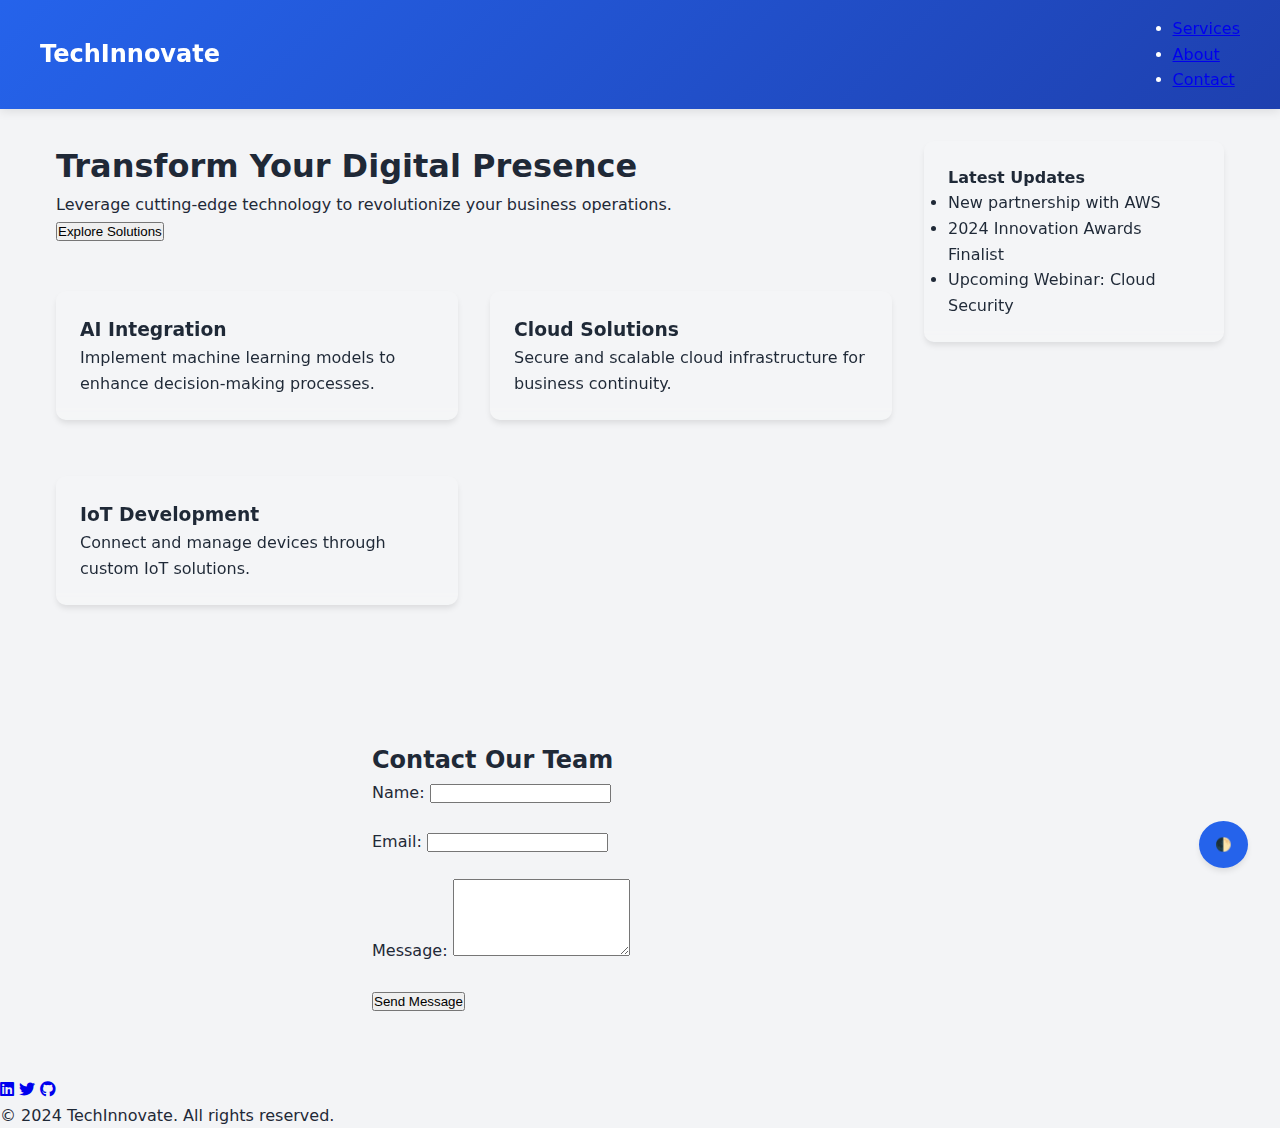
<file: Nginx-docker/index.html>
<!DOCTYPE html>
<html lang="en" data-theme="light">
<head>
    <meta charset="UTF-8">
    <meta name="viewport" content="width=device-width, initial-scale=1.0">
    <meta name="description" content="Advanced Web Solutions for Modern Businesses">
    <title>TechInnovate | Next-Gen Digital Solutions</title>
    <link rel="stylesheet" href="https://cdnjs.cloudflare.com/ajax/libs/font-awesome/6.0.0/css/all.min.css">
    <style>
        :root {
            --primary-color: #2563eb;
            --secondary-color: #1e40af;
            --text-color: #1f2937;
            --bg-color: #f3f4f6;
            --transition-speed: 0.3s;
        }

        [data-theme="dark"] {
            --primary-color: #3b82f6;
            --secondary-color: #1d4ed8;
            --text-color: #f9fafb;
            --bg-color: #111827;
        }

        * {
            margin: 0;
            padding: 0;
            box-sizing: border-box;
        }

        body {
            font-family: 'Segoe UI', system-ui, -apple-system, sans-serif;
            line-height: 1.6;
            color: var(--text-color);
            background-color: var(--bg-color);
            transition: background-color var(--transition-speed), color var(--transition-speed);
        }

        .header {
            background: linear-gradient(135deg, var(--primary-color), var(--secondary-color));
            color: white;
            padding: 1rem;
            position: sticky;
            top: 0;
            z-index: 1000;
            box-shadow: 0 2px 10px rgba(0,0,0,0.1);
        }

        .nav-container {
            max-width: 1200px;
            margin: 0 auto;
            display: flex;
            justify-content: space-between;
            align-items: center;
        }

        .logo {
            font-size: 1.5rem;
            font-weight: bold;
            text-decoration: none;
            color: white;
        }

        .main-grid {
            display: grid;
            grid-template-columns: 1fr 300px;
            gap: 2rem;
            max-width: 1200px;
            margin: 2rem auto;
            padding: 0 1rem;
        }

        .card {
            background: rgba(255, 255, 255, 0.1);
            border-radius: 10px;
            padding: 1.5rem;
            backdrop-filter: blur(10px);
            margin-bottom: 1.5rem;
            box-shadow: 0 4px 6px -1px rgba(0,0,0,0.1);
        }

        .feature-section {
            display: grid;
            grid-template-columns: repeat(auto-fit, minmax(300px, 1fr));
            gap: 2rem;
            margin: 3rem 0;
        }

        .theme-switcher {
            position: fixed;
            bottom: 2rem;
            right: 2rem;
            background: var(--primary-color);
            color: white;
            border: none;
            padding: 1rem;
            border-radius: 50%;
            cursor: pointer;
            box-shadow: 0 4px 6px -1px rgba(0,0,0,0.1);
        }

        .contact-form {
            max-width: 600px;
            margin: 2rem auto;
            padding: 2rem;
        }

        .form-group {
            margin-bottom: 1.5rem;
        }

        @media (max-width: 768px) {
            .main-grid {
                grid-template-columns: 1fr;
            }
            
            .nav-menu {
                display: none;
            }
        }

        /* Add more styles for interactivity and animations */
    </style>
</head>
<body>
    <header class="header">
        <nav class="nav-container">
            <a href="#" class="logo">TechInnovate</a>
            <ul class="nav-menu">
                <li><a href="#services">Services</a></li>
                <li><a href="#about">About</a></li>
                <li><a href="#contact">Contact</a></li>
            </ul>
        </nav>
    </header>

    <main class="main-grid">
        <article class="main-content">
            <section class="hero">
                <h1>Transform Your Digital Presence</h1>
                <p>Leverage cutting-edge technology to revolutionize your business operations.</p>
                <button class="cta-button">Explore Solutions</button>
            </section>

            <section class="feature-section">
                <div class="card">
                    <h3>AI Integration</h3>
                    <p>Implement machine learning models to enhance decision-making processes.</p>
                </div>
                <div class="card">
                    <h3>Cloud Solutions</h3>
                    <p>Secure and scalable cloud infrastructure for business continuity.</p>
                </div>
                <div class="card">
                    <h3>IoT Development</h3>
                    <p>Connect and manage devices through custom IoT solutions.</p>
                </div>
            </section>
        </article>

        <aside class="sidebar">
            <div class="card">
                <h4>Latest Updates</h4>
                <ul class="news-list">
                    <li>New partnership with AWS</li>
                    <li>2024 Innovation Awards Finalist</li>
                    <li>Upcoming Webinar: Cloud Security</li>
                </ul>
            </div>
        </aside>
    </main>

    <section class="contact-form">
        <h2>Contact Our Team</h2>
        <form id="contactForm">
            <div class="form-group">
                <label for="name">Name:</label>
                <input type="text" id="name" required>
            </div>
            <div class="form-group">
                <label for="email">Email:</label>
                <input type="email" id="email" required>
            </div>
            <div class="form-group">
                <label for="message">Message:</label>
                <textarea id="message" rows="5" required></textarea>
            </div>
            <button type="submit">Send Message</button>
        </form>
    </section>

    <footer class="footer">
        <div class="social-links">
            <a href="#"><i class="fab fa-linkedin"></i></a>
            <a href="#"><i class="fab fa-twitter"></i></a>
            <a href="#"><i class="fab fa-github"></i></a>
        </div>
        <p>&copy; 2024 TechInnovate. All rights reserved.</p>
    </footer>

    <button class="theme-switcher" onclick="toggleTheme()">🌓</button>

    <script>
        function toggleTheme() {
            const html = document.documentElement;
            const currentTheme = html.getAttribute('data-theme');
            const newTheme = currentTheme === 'light' ? 'dark' : 'light';
            html.setAttribute('data-theme', newTheme);
            localStorage.setItem('theme', newTheme);
        }

        document.addEventListener('DOMContentLoaded', () => {
            const savedTheme = localStorage.getItem('theme') || 'light';
            document.documentElement.setAttribute('data-theme', savedTheme);
        });

        document.getElementById('contactForm').addEventListener('submit', (e) => {
            e.preventDefault();
            // Add form submission logic
            alert('Thank you for your message! We will respond shortly.');
            e.target.reset();
        });

        // Add intersection observer for scroll animations
    </script>
</body>
</html>
</file>
